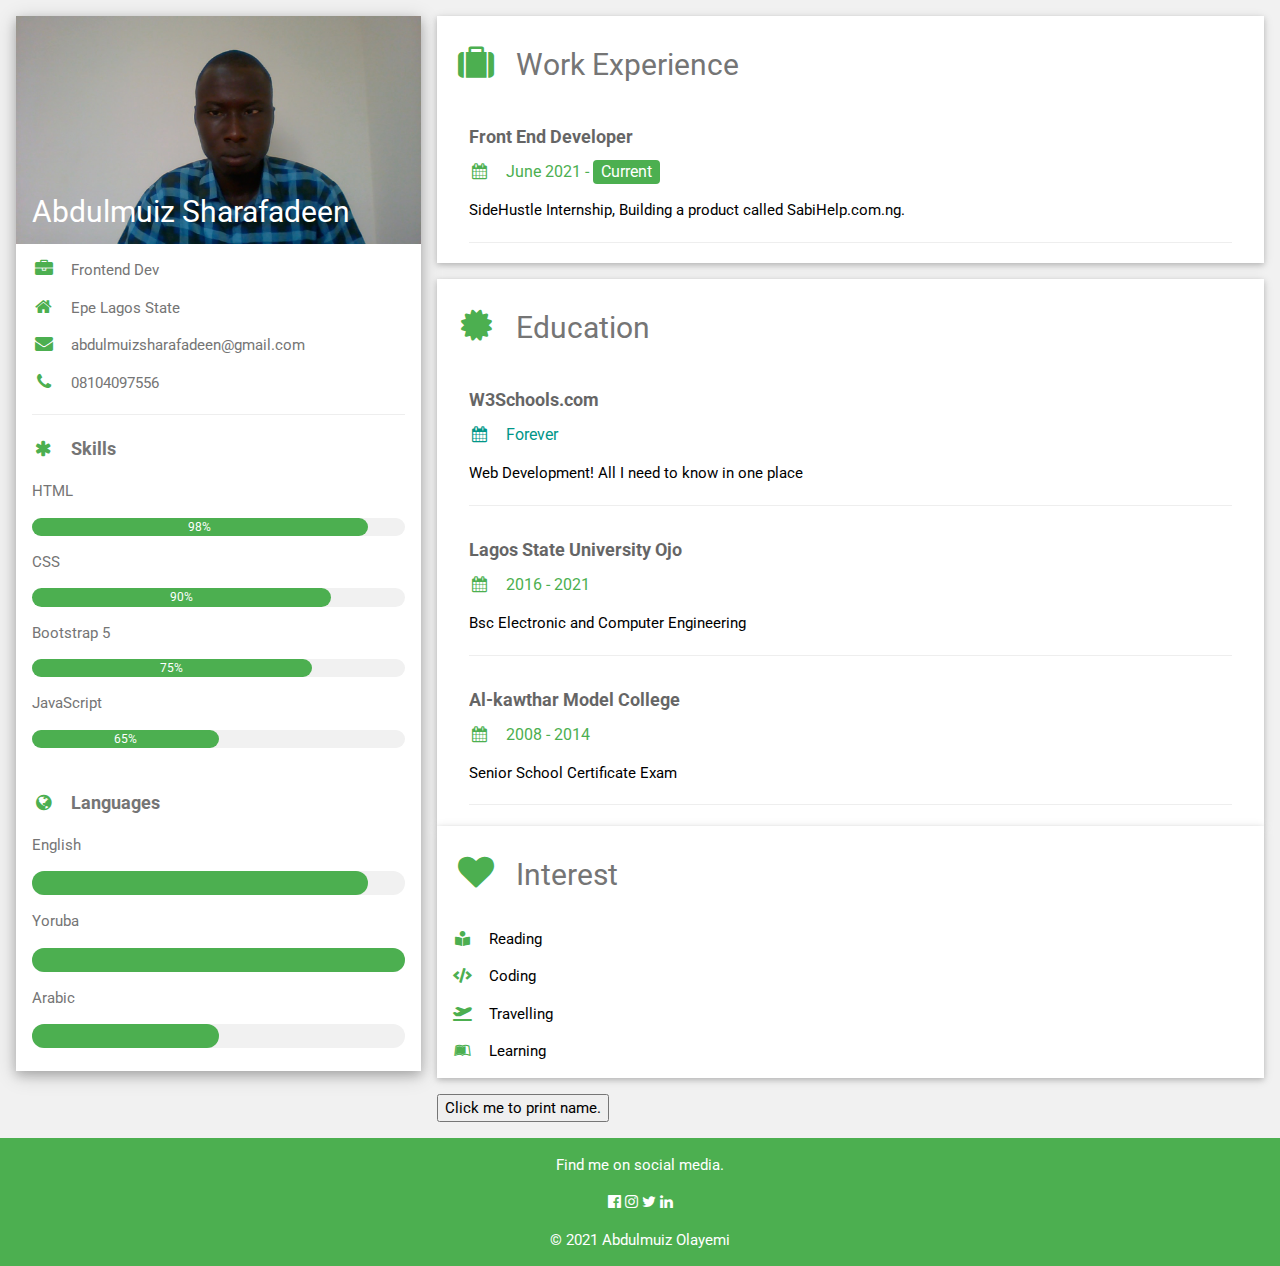
<file: index.html>
<!DOCTYPE html>
<html lang="en">
<head>
    <meta charset="UTF-8">
    <meta http-equiv="X-UA-Compatible" content="IE=edge">
    <meta name="viewport" content="width=device-width, initial-scale=1.0">
    <!--Bootstrap link-->
    <link rel="stylesheet" href="https://cdnjs.cloudflare.com/ajax/libs/font-awesome/5.15.4/css/all.min.css" integrity="sha512-1ycn6IcaQQ40/MKBW2W4Rhis/DbILU74C1vSrLJxCq57o941Ym01SwNsOMqvEBFlcgUa6xLiPY/NS5R+E6ztJQ==" crossorigin="anonymous" referrerpolicy="no-referrer" />
    <!--Styles-->
<link rel="stylesheet" href="https://www.w3schools.com/w3css/4/w3.css">
<link rel='stylesheet' href='https://fonts.googleapis.com/css?family=Roboto'>
<link rel="stylesheet" href="https://cdnjs.cloudflare.com/ajax/libs/font-awesome/4.7.0/css/font-awesome.min.css">
<style>
html,body,h1,h2,h3,h4,h5,h6 {font-family: "Roboto", sans-serif}
</style>
    <link rel="stylesheet" href="">
    <title>Resume</title>
</head>
<body class="w3-light-grey">
    
<div class="w3-content w3-margin-top" style="max-width:1400px;">

    <!-- The Grid -->
    <div class="w3-row-padding">
    
      <!-- Left Column -->
      <div class="w3-third">
      
        <div class="w3-white w3-text-grey w3-card-4">
          <div class="w3-display-container">
            <img src="images/myimage.jpg" style="width:100%" alt="Avatar">
            <div class="w3-display-bottomleft w3-container w3-text-white">
              <h2>Abdulmuiz Sharafadeen</h2>
            </div>
          </div>
          <div class="w3-container">
            <p><i class="fa fa-briefcase fa-fw w3-margin-right w3-large w3-text-green"></i>Frontend Dev</p>
            <p><i class="fa fa-home fa-fw w3-margin-right w3-large w3-text-green"></i>Epe Lagos State</p>
            <p><i class="fa fa-envelope fa-fw w3-margin-right w3-large w3-text-green"></i>abdulmuizsharafadeen@gmail.com</p>
            <p><i class="fa fa-phone fa-fw w3-margin-right w3-large w3-text-green"></i>08104097556</p>
            <hr>
  
            <p class="w3-large"><b><i class="fa fa-asterisk fa-fw w3-margin-right w3-text-green"></i>Skills</b></p>
            <p>HTML</p>
            <div class="w3-light-grey w3-round-xlarge w3-small">
              <div class="w3-container w3-center w3-round-xlarge w3-green" style="width:90%">98%</div>
            </div>
            <p>CSS</p>
            <div class="w3-light-grey w3-round-xlarge w3-small">
              <div class="w3-container w3-center w3-round-xlarge w3-green" style="width:80%">
                <div class="w3-center w3-text-white">90%</div>
              </div>
            </div>
            <p>Bootstrap 5</p>
            <div class="w3-light-grey w3-round-xlarge w3-small">
              <div class="w3-container w3-center w3-round-xlarge w3-green" style="width:75%">75%</div>
            </div>
            <p>JavaScript</p>
            <div class="w3-light-grey w3-round-xlarge w3-small">
              <div class="w3-container w3-center w3-round-xlarge w3-green" style="width:50%">65%</div>
            </div>
            <br>
  
            <p class="w3-large w3-text-theme"><b><i class="fa fa-globe fa-fw w3-margin-right w3-text-green"></i>Languages</b></p>
            <p>English</p>
            <div class="w3-light-grey w3-round-xlarge">
              <div class="w3-round-xlarge w3-green" style="height:24px;width:90%"></div>
            </div>
            <p>Yoruba</p>
            <div class="w3-light-grey w3-round-xlarge">
              <div class="w3-round-xlarge w3-green" style="height:24px;width:100%"></div>
            </div>
            <p>Arabic</p>
            <div class="w3-light-grey w3-round-xlarge">
              <div class="w3-round-xlarge w3-green" style="height:24px;width:50%"></div>
            </div>
            <br>
          </div>
        </div><br>
  
      <!-- End Left Column -->
      </div>
  
      <!-- Right Column -->
      <div class="w3-twothird">
      
        <div class="w3-container w3-card w3-white w3-margin-bottom">
          <h2 class="w3-text-grey w3-padding-16"><i class="fa fa-suitcase fa-fw w3-margin-right w3-xxlarge w3-text-green"></i>Work Experience</h2>
          <div class="w3-container">
            <h5 class="w3-opacity"><b>Front End Developer </b></h5>
            <h6 class="w3-text-green"><i class="fa fa-calendar fa-fw w3-margin-right"></i>June 2021 - <span class="w3-tag w3-green w3-round">Current</span></h6>
            <p>SideHustle Internship, Building a product called SabiHelp.com.ng.</p>
            <hr>
          </div>
          
        </div>
  
        <div class="w3-container w3-card w3-white">
          <h2 class="w3-text-grey w3-padding-16"><i class="fa fa-certificate fa-fw w3-margin-right w3-xxlarge w3-text-green"></i>Education</h2>
          <div class="w3-container">
            <h5 class="w3-opacity"><b>W3Schools.com</b></h5>
            <h6 class="w3-text-teal"><i class="fa fa-calendar fa-fw w3-margin-right"></i>Forever</h6>
            <p>Web Development! All I need to know in one place</p>
            <hr>
          </div>
          <div class="w3-container">
            <h5 class="w3-opacity"><b>Lagos State University Ojo</b></h5>
            <h6 class="w3-text-green"><i class="fa fa-calendar fa-fw w3-margin-right"></i>2016 - 2021</h6>
            <p>Bsc Electronic and Computer Engineering</p>
            <hr>
          </div>
          <div class="w3-container">
            <h5 class="w3-opacity"><b>Al-kawthar Model College</b></h5>
            <h6 class="w3-text-green"><i class="fa fa-calendar fa-fw w3-margin-right"></i>2008 - 2014</h6>
            <p>Senior School Certificate Exam</p>
            <hr>
          </div>
        </div>
        <!-- Interest Section -->
        <div class="w3-container w3-card w3-white w3-margin-bottom">
          <h2 class="w3-text-grey w3-padding-16"><i class="fa fa-heart fa-fw w3-margin-right w3-xxlarge w3-text-green"></i>Interest</h2>
          <p><i class="fas fa-book-reader fa-fw w3-margin-right w3-text-green"></i>Reading</p>
          <p><i class="fas fa-code fa-fw w3-margin-right w3-text-green"></i>Coding</p>
          <p><i class="fas fa-plane-departure fa-fw w3-margin-right w3-text-green"></i>Travelling</p>
          <p><i class="fab fa-leanpub fa-fw w3-margin-right w3-text-green"></i>Learning</p>
        </div>

        <div class="button">
            <a href="index2.html" target="_blank"><button>Click me to print name.</button></a>
        </div>
  
      <!-- End Right Column -->
      </div>
      
    <!-- End Grid -->
    </div>
    
    <!-- End Page Container -->
  </div>
  
  <footer class="w3-container w3-green w3-center w3-margin-top">
    <p>Find me on social media.</p>
    <div class="social">
        <a href=""><i class="fa fa-facebook-official w3-hover-opacity"></i></a>
        <i class="fa fa-instagram w3-hover-opacity"></i>
        <i class="fa fa-twitter w3-hover-opacity"></i>
        <a href="https://www.linkedin.com/in/abdulmuiz-sharafadeen-b350111a2/"><i class="fa fa-linkedin w3-hover-opacity"></i></a>
    </div>
    <p>&copy; 2021 Abdulmuiz Olayemi</p>
  </footer>
  
</body>
</html>
</file>
